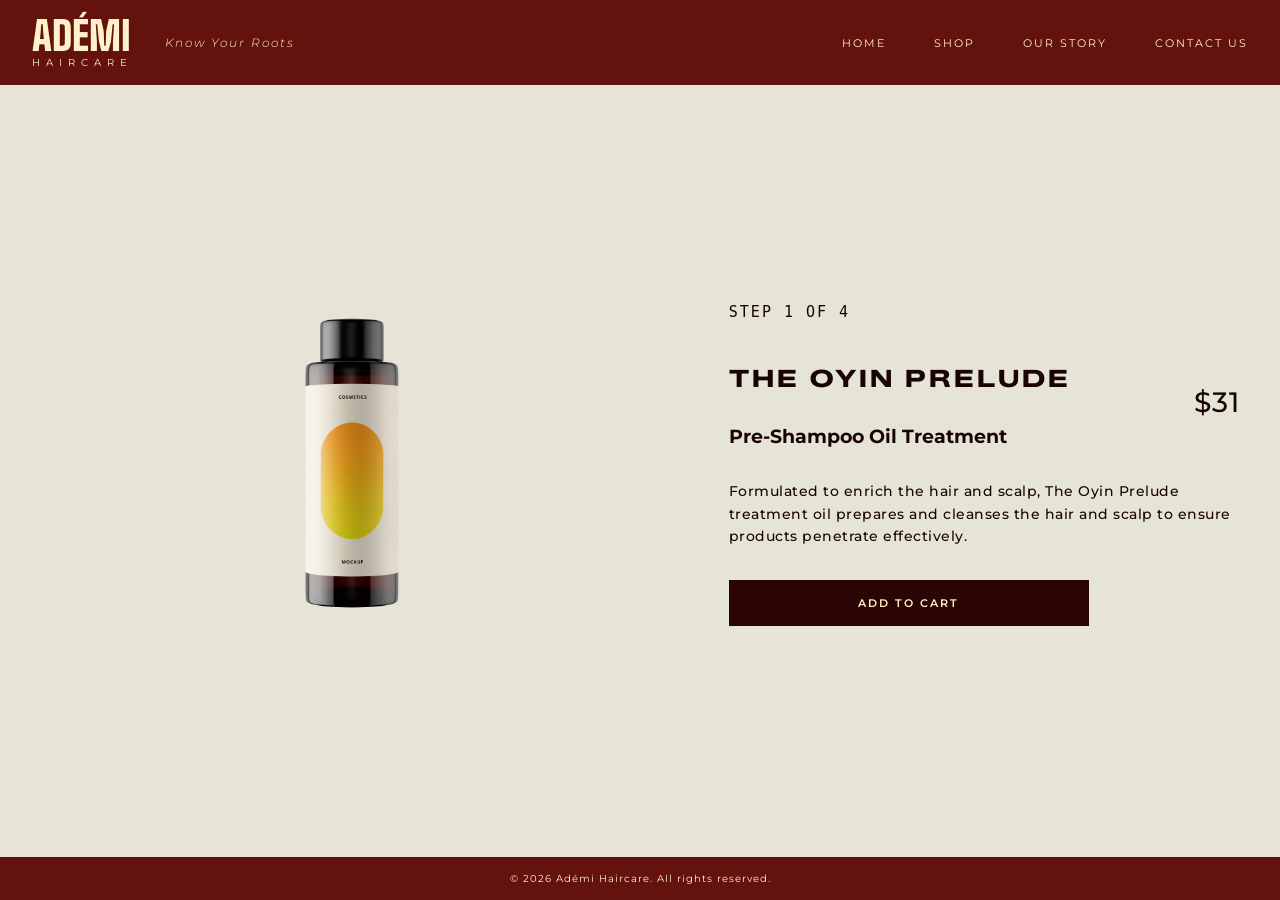
<file: pages/prod1_prelude.html>
<!DOCTYPE html>
<html>
<head>
    <meta charset="UTF-8">
    <title>Adémi Haircare</title>
    <link rel="stylesheet" href="../css/styles.css">
</head>
<body>
    <header>
        <hgroup>
            <h1>Adémi</h1>
            <p>Haircare</p>
        </hgroup>
        <p>Know Your Roots</p>
        <nav>
            <a href="../index.html">Home</a>
            <a href="#">Shop</a>
            <a href="#">Our Story</a>
            <a href="#">Contact Us</a>
        </nav>
    </header>
    <main>
        <section>
            <article>
                <figure>
                    <img src="../img/mockup_tall.png"
                        alt="Oyin pre-shampoo oil treatment product image">
                </figure>
                <div>
                    <header>
                        <p>Step 1 of 4</p>
                    </header>
                    <div>
                        <hgroup>
                            <h2>The Oyin Prelude</h2>
                            <h3>Pre-Shampoo Oil Treatment</h3>
                        </hgroup>
                        <p>$31</p>
                    </div>
                    <p>
                        Formulated to enrich the hair and scalp, The Oyin Prelude treatment oil prepares and cleanses the hair and scalp to ensure products penetrate effectively.
                    </p>
                    <button type="button">Add to Cart</button>
                </div>
            </article>
        </section>
    </main>
    <footer>
        <p>© 2026 Adémi Haircare. All rights reserved.</p>
    </footer>
</body>
</html>
</file>
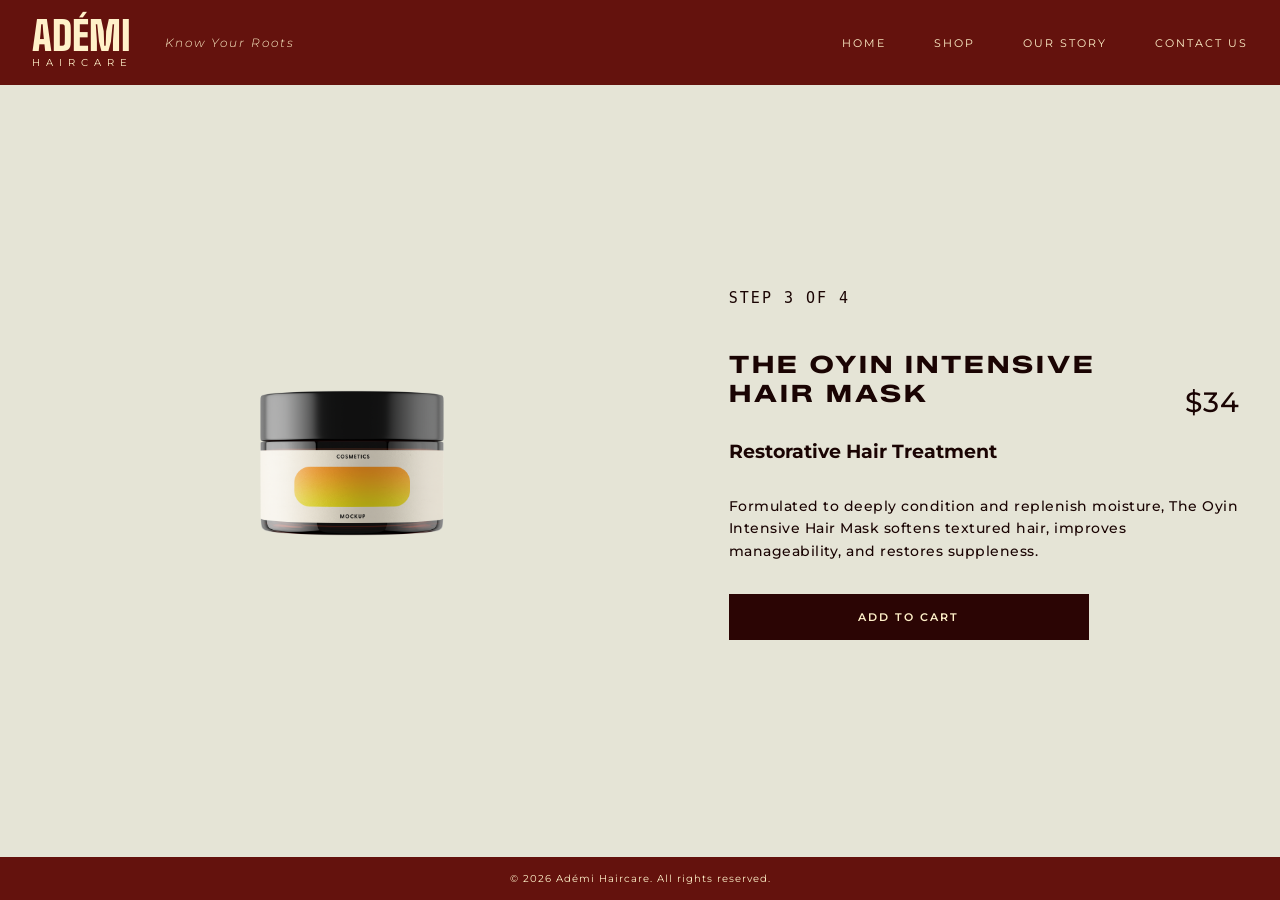
<file: pages/prod3_nourish.html>
<!DOCTYPE html>
<html>
<head>
    <meta charset="UTF-8">
    <title>Adémi Haircare</title>
    <link rel="stylesheet" href="../css/styles.css">
</head>
<body>
    <header>
        <hgroup>
            <h1>Adémi</h1>
            <p>Haircare</p>
        </hgroup>
        <p>Know Your Roots</p>
        <nav>
            <a href="../index.html">Home</a>
            <a href="#">Shop</a>
            <a href="#">Our Story</a>
            <a href="#">Contact Us</a>
        </nav>
    </header>
    <main>
        <section>
            <article>
                <figure>
                    <img src="../img/mockup_jar.png"
                        alt="Oyin hair mask product image">
                </figure>
                <div>
                    <header>
                        <p>Step 3 of 4</p>
                    </header>
                    <div>
                        <hgroup>
                            <h2>The Oyin Intensive Hair Mask</h2>
                            <h3>Restorative Hair Treatment</h3>
                        </hgroup>

                        <p>$34</p>
                    </div>
                    <p>
                        Formulated to deeply condition and replenish moisture, The Oyin Intensive Hair Mask softens textured hair, improves manageability, and restores suppleness.
                    </p>
                    <button type="button">Add to Cart</button>
                </div>
            </article>
        </section>
    </main>
    <footer>
        <p>© 2026 Adémi Haircare. All rights reserved.</p>
    </footer>
</body>
</html>
</file>
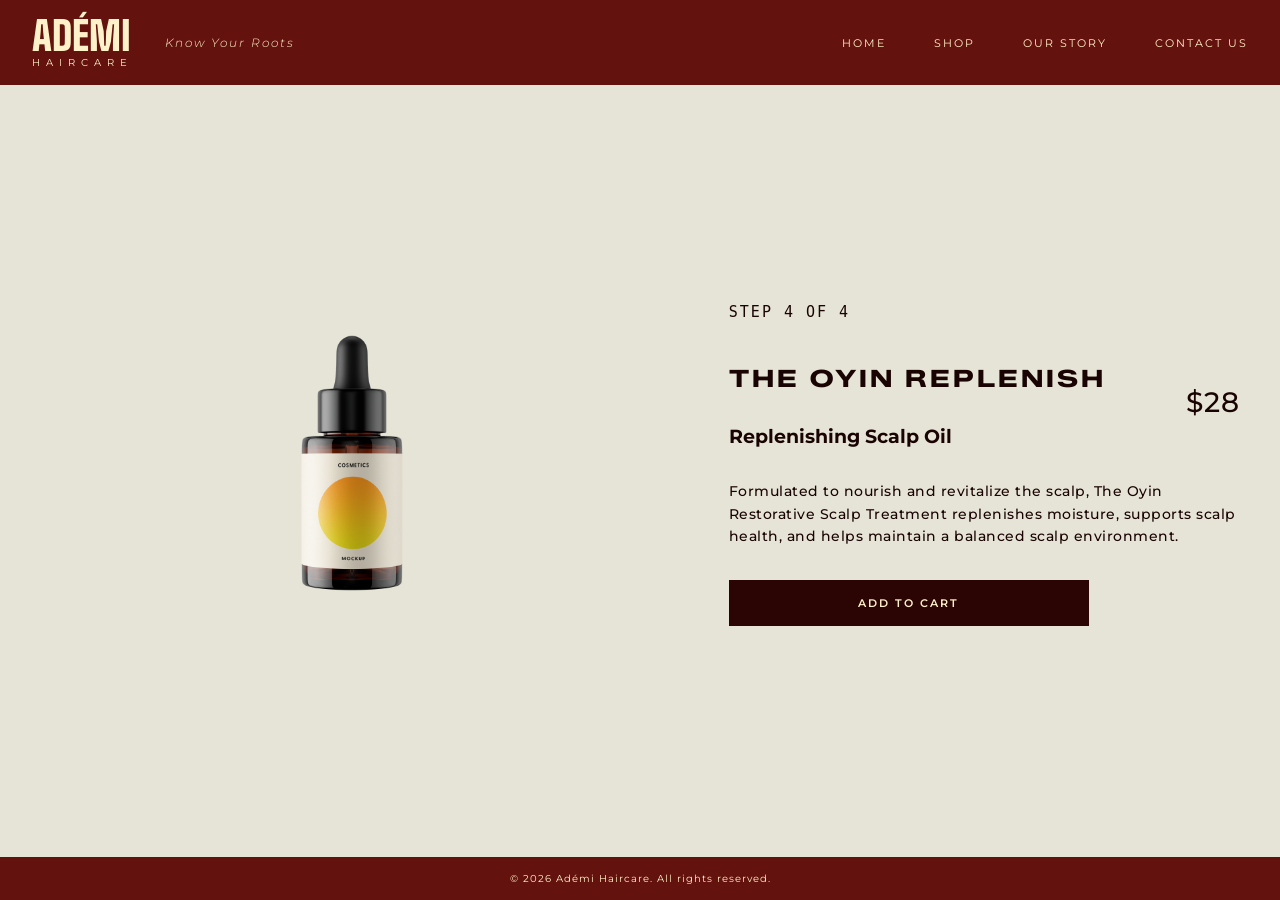
<file: pages/prod4_replenish.html>
<!DOCTYPE html>
<html>
<head>
    <meta charset="UTF-8">
    <title>Adémi Haircare</title>
    <link rel="stylesheet" href="../css/styles.css">
</head>
<body>
    <header>
        <hgroup>
            <h1>Adémi</h1>
            <p>Haircare</p>
        </hgroup>
        <p>Know Your Roots</p>
        <nav>
            <a href="../index.html">Home</a>
            <a href="#">Shop</a>
            <a href="#">Our Story</a>
            <a href="#">Contact Us</a>
        </nav>
    </header>
    <main>
        <section>
            <article>
                <figure>
                    <img src="../img/mockup_dropper.png"
                        alt="Oyin scalp treatment product image">
                </figure>
                <div>
                    <header>
                        <p>Step 4 of 4</p>
                    </header>
                    <div>
                        <hgroup>
                            <h2>The Oyin Replenish</h2>
                            <h3>Replenishing Scalp Oil</h3>
                        </hgroup>
                        <p>$28</p>
                    </div>
                    <p>
                        Formulated to nourish and revitalize the scalp, The Oyin Restorative Scalp Treatment replenishes moisture, supports scalp health, and helps maintain a balanced scalp environment.
                    </p>
                    <button type="button">Add to Cart</button>
                </div>
            </article>
        </section>
    </main>
    <footer>
        <p>© 2026 Adémi Haircare. All rights reserved.</p>
    </footer>
</body>
</html>
</file>
<file: css/styles.css>
@import url('https://fonts.googleapis.com/css2?family=Big+Shoulders:opsz,wght@10..72,100..900&family=Montserrat:ital,wght@0,100..900;1,100..900&family=Ubuntu+Sans+Mono:ital,wght@0,400..700;1,400..700&family=Zalando+Sans+Expanded:ital,wght@0,200..900;1,200..900&display=swap');

:root {
	--font-primary: 'Montserrat', system-ui, sans-serif;
	--font-secondary: 'Big Shoulders', system-ui, sans-serif;
	--font-tertiary: 'Zalando Sans Expanded', system-ui, sans-serif;
	--font-mono: 'Ubuntu Sans Mono', monospace; 
	--color1: #E5E4D6;
	--color2: #1A0403;
	--color3: #64120D;
	--color4: #FFF1C9;
	--color5: #2B0504;
	--color6: #444444;
}

* {
	margin: 0;
	padding: 0;
	box-sizing: border-box;
}

body {
	min-height: 100vh;
	display: flex;
	flex-direction: column;
	background-color: var(--color1);
	color: var(--color2);
	font-family: var(--font-primary);
	font-weight: 500;
}

main {
	display: grid; 
	flex-grow: 1;
	grid-template-columns: 1fr 1fr;
}

body > header {
	display: grid;
	grid-template-columns: auto 1fr auto;
	align-items: center;
	column-gap: 32px;
	padding: 16px 32px;
	background-color: var(--color3);
	color: var(--color4);
}

 body > header p {
	font-size: 12px;
	font-weight: 300;
	font-style: italic;
	letter-spacing: 2px;
}

h1 {
	font-family: var(--font-secondary);
	font-weight: 900;
	letter-spacing: 0;
	text-transform: uppercase;
}


body > header h1 {
	line-height: 1;
	font-size: 40px;
}

body > header hgroup p {
	font-size: 10px;
	font-weight: 400;
	font-style: normal;
	letter-spacing: 6px;
	text-transform: uppercase;
}

nav {
	display: grid;
	grid-auto-flow: column;
	column-gap: 48px;
}

nav a {
	color: inherit;
	font-size: 11px;
	font-weight: 400;
	letter-spacing: 2px;
	text-transform: uppercase;
	text-decoration: none;
}

nav a:hover {
	text-decoration: underline;
}

/* Homepage - Hero */

main > img {
	grid-column: 1 / -1;
	display: block;
	width: 100%;
	height: 100vh;
	object-fit: cover;
}

/* Hompage - Oyin Collection Intro Copy */

section {
	grid-column: 1 / -1;
	display: grid;
	justify-items: center;
	padding: 64px 32px 80px;
	text-align: center;
}

section hgroup p {
	font-size: 10px;
	letter-spacing: 3px;
	text-transform: uppercase;
}

section h2 {
	margin: 8px 0 32px 0;
	font-family: var(--font-tertiary);
	font-size: 24px;
	font-weight: 800;
	letter-spacing: 3px;
	text-transform: uppercase;
	color: var(--color2)
}

section p {
	max-width: 800px;
	font-size: 14px;
	line-height: 1.6;
	letter-spacing: 1px;
}

/* Oyin Collection Product Grid */

ol {
	display: grid;
	grid-template-columns: 1fr 1fr 1fr 1fr ;
	gap: 24px;
	width: 100%;
	max-width: 960px;
	margin-top: 64px;
	list-style: none;
}

li {
	display: grid;
	grid-template-rows: auto 240px auto 1fr auto;
	justify-items: center;
	align-items: center;
}

li hgroup p {
	font-size: 12px;
	font-weight: 500;
	letter-spacing: 3px;
	text-transform: none;
}

li h3 {
	margin-top: 12px;
	font-family: var(--font-primary);
	font-size: 13px;
	font-weight: 800;
	letter-spacing: 3px;
	text-transform: uppercase;
}

li img {
	display: block;
	width: auto;
	height: 176px;
	object-fit: contain;
}

li h4 {
	font-size: 14px;
	font-weight: 600;
}

li p {
	align-self: start;
	max-width: 224px;
	margin: 16px 0 24px 0;
	color: var(--color6);
	font-weight: 400;
	line-height: 1.5;
	letter-spacing: normal;
}

li a {
	width: 100%;
	padding: 13px 16px;
	background-color: var(--color5);
	color: var(--color4);
	font-size: 11px;
	font-weight: 600;
	letter-spacing: 0;
	text-transform: uppercase;
	text-decoration: none;
}

li a:hover {
	background-color: var(--color3);
}

/* Homepage - Editorial Lookbook (Left Section) */

main > article {
	display: grid;
}

main > article img {
	grid-area: 1 / 1;
	display: block;
	width: 100%;
	height: 100%;
	min-height: 448px;
	object-fit: cover;
}

main > article h2 {
	grid-area: 1 / 1;
	align-self: center;
	justify-self: center; 
	color: var(--color4);
	font-family: var(--font-tertiary);
	font-size: 40px;
	font-weight: 800;
	letter-spacing: 3px;
	text-transform: uppercase;

}

/* Homepage - Editorial Lookbook (Right Section) */

figure {
	display: grid;
	justify-items: center;
	align-content: center;
	gap: 16px;
	padding: 48px;
	background-color: var(--color3);
	color: var(--color4);
	text-align: center;
}

figure img {
	display: block;
	width: 100%;
	height: auto;
	aspect-ratio: 3 / 4;
	object-fit: cover;
}

figcaption {
	display: grid;
	justify-items: center;
	gap: 16px;
}

figcaption p {
	font-size: 14px;
	letter-spacing: 1px;
}

figcaption a {
	color: inherit;
	font-size: 10px;
	letter-spacing: 2px;
	text-transform: uppercase;
}

/* PDP - Overall Structural Layout : (Image + Info) */

main > section > article {
	display: grid;
	grid-template-columns: 1.1fr 0.9fr;
	align-items: center; 
	gap: 64px;
	width: 100%; 
	max-width: 1200px;
	text-align: left;
}

/* PDP - Product Image */

main > section > article > figure {
	display: grid ; 
	justify-items: center; 
	align-content: center; 
	padding: 24px ; 
	background-color: var(--color1); 
	color: var(--color2) ; 
}

main > section > article > figure img {
	display: block; 
	width: 100%;
	height: 420px; 
	aspect-ratio: auto; 
	object-fit: contain;
}

/* PDP - Product Info Section */

main > section > article > div {
	display: grid ; 
	grid-template-columns: 1fr ;  
	gap: 32px;
}

/* PDP - Product Step */

main > section > article > div > header {
    display: grid;
}

main > section > article > div > header p {
    font-family: var(--font-mono);
    font-size: 15px;
    font-weight: 500;
    letter-spacing: 2px;
    text-transform: uppercase;
}

/* PDP - Product Heading & Price  */

main > section > article > div > div {
	display: grid;
	grid-template-columns: 1fr auto;
	align-items: center; 
	column-gap: 24px; 
}

/* PDP - Product Heading */

main > section > article > div hgroup {
	display: grid; 
	gap: none; 
}

/* PDP - Product Price */

main > section > article > div > div p {
	font-size: 28px; 
	text-align: right; 
}

/* PDP - Product Description */

main > section > article > div > p {
	font-size: 14px; 
	line-height: 1.6;
	letter-spacing: 0.5px;
}

/* PDP - Add to Cart Button */

main > section > article > div button { 
	width: 100%;
	max-width: 360px ; 
	padding: 16px; 
	border: none;
	background-color: var(--color5);
	color: var(--color4);
	font-family: var(--font-primary);
	font-size: 11px;
	font-weight: 600; 
	letter-spacing: 2px ; 
	text-transform: uppercase;
} 

main > section > article > div button:hover {
	background-color: var(--color3) ; 
} 

/* Footer Section */

footer {
	padding: 15px;
	background-color: var(--color3);
	color: var(--color4);
	text-align: center;
	font-size: 10px;
	font-weight: 400;
	letter-spacing: 1px;
	width: 100%; 
}

/* Responsive Layouts */

/* Desktop */
@media (min-width: 901px) {
    ol {
        grid-template-columns: 1fr  1fr  1fr 1fr;
    }
}

/* Mobile */
@media (max-width: 600px) {
    body > header {
        grid-template-columns: 1fr;
        justify-items: center;
        row-gap: 12px;
    }

    nav {
        column-gap: 24px;
    }

    main {
        grid-template-columns: 1fr;
    }

    main > section > article {
        grid-template-columns: 1fr;
        gap: 32px;
    }

    main > section > article > figure img {
        height: 320px;
    }

    ol {
        gap: 32px;
    }
}
</file>
